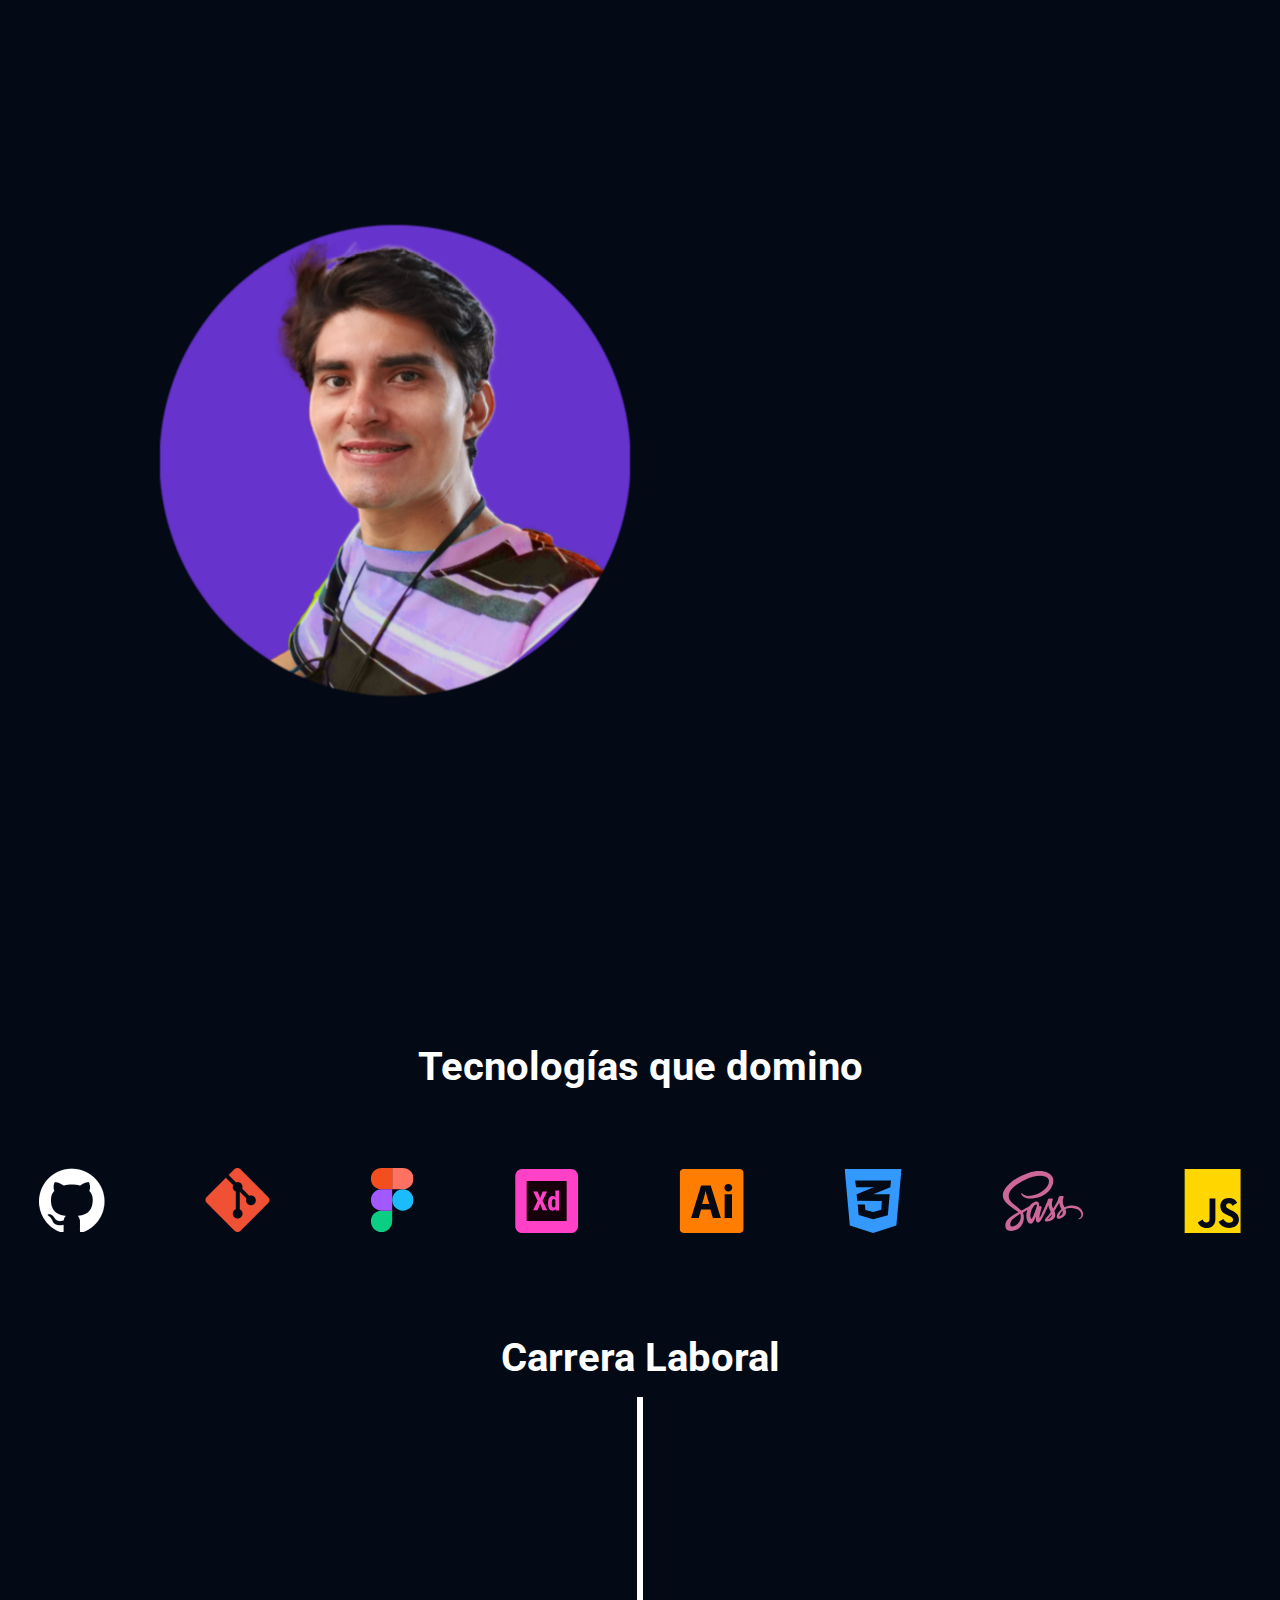
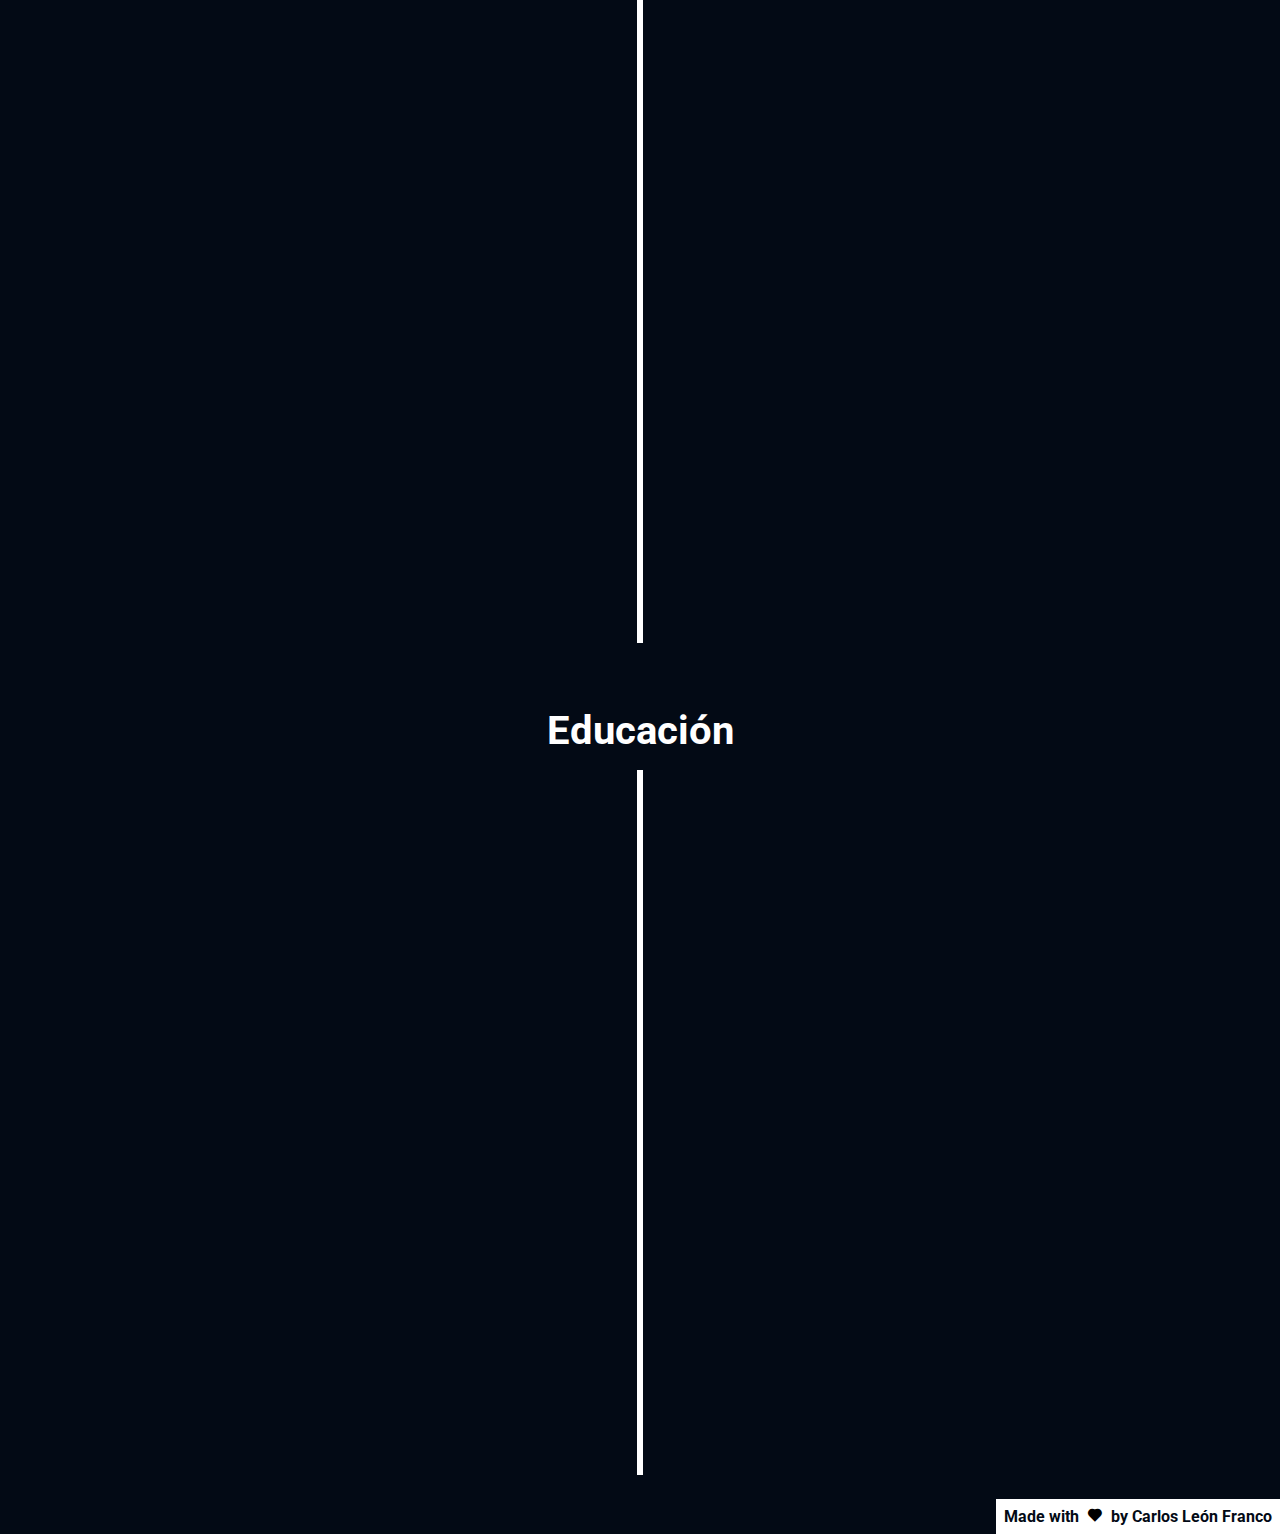
<file: index.html>
<!DOCTYPE html>
<html lang="en">
  <head>
    <meta charset="UTF-8" />
    <meta http-equiv="X-UA-Compatible" content="IE=edge" />
    <meta name="viewport" content="width=device-width, initial-scale=1.0" />
    <title>León Franco</title>
    
    <link rel="stylesheet" href="/css/styles.css"/>
    <link rel="stylesheet" href="/css/pc1024.css" media="(max-width:1024px)" />
    <link
      rel="stylesheet"
      href="/css/tablet768.css"
      media="(max-width:768px)"
    />
    <link
      rel="stylesheet"
      href="/css/mobile425.css"
      media="(max-width:425px)"
    />
    <link
      rel="stylesheet"
      href="/css/mobile375.css"
      media="(max-width:375px)"
    />
    <link
      rel="stylesheet"
      href="/css/mobile320.css"
      media="(max-width:320px)"
    />
    
    <link
      href="https://unpkg.com/boxicons@2.1.4/css/boxicons.min.css"
      rel="stylesheet"
    />
    <link rel="preconnect" href="https://fonts.googleapis.com" />
    <link rel="preconnect" href="https://fonts.gstatic.com" crossorigin />
    <link
      href="https://fonts.googleapis.com/css2?family=Roboto&display=swap"
      rel="stylesheet"
    />
  </head>
  <body>
    <header class="header">
      <a href="#" class="logo">León Franco</a>

      <nav class="navbar active">
          <a href="/index.html" style="--i: 12">Acerca de mi</a>
          <a href="/portfolio.html" style="--i: 13">Portfolio</a>
          <a href="/contact.html" style="--i: 14">Contáctame</a>
      </nav>

      <div class="menu">
        <button class="menuIcon">
          <span class="top-line"></span>
          <span class="middle-line"></span>
          <span class="bottom-line"></span>
        </button>
      </div>

      <div class="toggle">
        <i class="bx bx-moon toggle-icon"></i>
      </div>
    </header>

    <section class="home">
      <div class="profession-container">
        <div class="profession-box">
          <div class="profession" style="--i: 0">
            <i class="bx bx-code-alt"></i>
            <h3>Desarrollador Web</h3>
          </div>
          <div class="profession" style="--i: 1">
            <i class="bx bx-palette"></i>
            <h3>Diseñador UI</h3>
          </div>
          <div class="profession" style="--i: 2">
            <i class="bx bx-brain"></i>
            <h3>Diseñador UX</h3>
          </div>
          <div class="profession" style="--i: 3">
            <i class="bx bxs-paint"></i>
            <h3>Diseñador Gráfico</h3>
          </div>

          <div class="circle"></div>
        </div>

        <div class="overlay"></div>
      </div>

      <div class="home-content">
        <h3>Hola, soy</h3>
        <h1>Carlos León F.</h1>
        <p>
          Soy un apasionado del diseño que durante los últimos tres años, he
          tenido el placer de trabajar en la industria de la tecnología como
          diseñador de interfaces y experiencia de usuario.
        </p>

        <div class="social-media">
          <a href="#" style="--i: 7"><i class="bx bxl-twitter"></i></a>
          <a href="#" style="--i: 8"><i class="bx bxl-linkedin"></i></a>
          <a href="#" style="--i: 9"><i class="bx bxl-github"></i></a>
        </div>

        <a href="#" class="btn">Download CV</a>
      </div>

      <div class="home-img">
        <img src="/assets/imgs/circleMe-bg-purple-01.png" alt="Carlos León" />
      </div>
    </section>

    <section class="techs">
      <h2>Tecnologías que domino</h2>
      <div>
        <a href="https://github.com/" target="_blank"
          ><img src="/assets/icons/github.png" alt="github" />
        </a>
        <a href="https://git-scm.com/" target="_blank"
          ><img src="/assets/icons/Git.png" alt="Git"
        /></a>
        <a href="https://www.figma.com/" target="_blank"
          ><img src="/assets/icons/tech-figma.svg" alt="figma"
        /></a>
        <img src="/assets/icons/adobe-xd.svg" alt="adobe xd" />
        <img
          src="/assets/icons/adobe-illustrator-svgrepo-com.svg"
          alt="adobe illustrator"
        />
        <img src="/assets/icons/tech-css3.svg" alt="ccs3" />
        <img src="/assets/icons/tech-sass.svg" alt="sass" />
        <img src="/assets/icons/tech-js.svg" alt="javascript" />
      </div>
    </section>

    <section class="laboral">
      <div class="title-laboral">
        <h2>Carrera Laboral</h2>
      </div>

      <div class="timeline-laboral">
        <div class="container left-container">
          <img src="/assets/icons/logo_e-Brandigi.png" />
          <div class="text-box">
            <h3>e-Brandigi</h3>
            <small>2019</small>
            <p>Diseñador de interfaces gráficas y experiencia de usuario.</p>
            <span class="left-container-arrow"></span>
          </div>
        </div>

        <div class="container right-container">
          <img src="/assets/icons/corazonverde_logo.png" />
          <div class="text-box">
            <h3>Corazón Verde</h3>
            <small>2020</small>
            <p>
              Diseñador de interfaces gráficas, creación y mantenimiento de web.
            </p>
            <span class="right-container-arrow"></span>
          </div>
        </div>

        <div class="container left-container">
          <img src="/assets/icons/Logo_Yintzo.png" />
          <div class="text-box">
            <h3>Yintzo Ltda.</h3>
            <small>2020</small>
            <p>
              Diseñador de interfaces gráficas, diseño de iconos y animaciones.
            </p>
            <span class="left-container-arrow"></span>
          </div>
        </div>

        <div class="container right-container">
          <img src="/assets/icons/evg_LOGO.png" />
          <div class="text-box">
            <h3>V.E.G.</h3>
            <small>2021</small>
            <p>
              Diseño gráfico, lustraciones, edición de fotografía y diseño de
              papelería.
            </p>
            <span class="right-container-arrow"></span>
          </div>
        </div>

        <div class="container left-container">
          <img src="/assets/icons/Mercay.png" />
          <div class="text-box">
            <h3>Mercay</h3>
            <small>2021</small>
            <p>
              Diseño de interfaces gráficas, animaciones y control de versiones.
            </p>
            <span class="left-container-arrow"></span>
          </div>
        </div>

        <div class="container right-container">
          <img src="/assets/icons/MR.png" />
          <div class="text-box">
            <h3>Maite Rivero</h3>
            <small>2022</small>
            <p>
              Diseño UI/UX, creación de web, diseño de publicidad y audiovisual.
            </p>
            <span class="right-container-arrow"></span>
          </div>
        </div>
      </div>
    </section>

    <section class="edu">
      <div class="title-edu">
        <h2>Educación</h2>
      </div>
      <div class="timeline-edu">
        <div class="container-edu left-container-edu">
          <img src="/assets/icons/Coding-DOJO.png" />
          <div class="text-box-edu">
            <h3>FrontEnd Developer</h3>
            <small>2023 / Coding DOJO</small>
            <p>Programación en MongoDB, ExpressJS, ReactJS y NodeJS.</p>
            <span class="left-container-edu-arrow"></span>
          </div>
        </div>

        <div class="container-edu right-container-edu">
          <img src="/assets/icons/mindhub.png" />
          <div class="text-box-edu">
            <h3>Desarrollo FrontEnd</h3>
            <small>2021 - 2022 / MindHub</small>
            <p>
              Diseñador de interfaces gráficas, diseño de algoritmos, y bases de
              datos.
            </p>
            <span class="right-container-edu-arrow"></span>
          </div>
        </div>

        <div class="container-edu left-container-edu">
          <img src="/assets/icons/platzi.png" />
          <div class="text-box-edu">
            <h3>Diseñador UI/UX</h3>
            <small>2019 - 2022 / Platzi</small>
            <p>
              Diseñador de interfaces gráficas, experiencia de usuario y control
              de versiones.
            </p>
            <span class="left-container-edu-arrow"></span>
          </div>
        </div>

        <div class="container-edu right-container-edu">
          <img src="/assets/icons/UAN.png" />
          <div class="text-box-edu">
            <h3>Diseñador Gráfico</h3>
            <small>2018 - 2021 / U.A.N.</small>
            <p>
              Diseño editorial, identidad, ilustración, fotografía, animación y
              publicidad.
            </p>
            <span class="right-container-edu-arrow"></span>
          </div>
        </div>

        <div class="container-edu left-container-edu">
          <img src="/assets/icons/pacific_U.png" />
          <div class="text-box-edu">
            <h3>Arquitecto</h3>
            <small>2016 - 2019 / H. Pacific University</small>
            <p>
              Diseño de espacios, 3D, planimetría, paisajismo, interiores y
              volúmenes.
            </p>
            <span class="left-container-edu-arrow"></span>
          </div>
        </div>
      </div>
    </section>

    <footer>
      <div class="made">
        <p>Made with</p>
        <i class="bx bxs-heart"></i>
        <p>by Carlos León Franco</p>
      </div>
    </footer>

    <script src="/app.js"></script>
  </body>
</html>
</file>
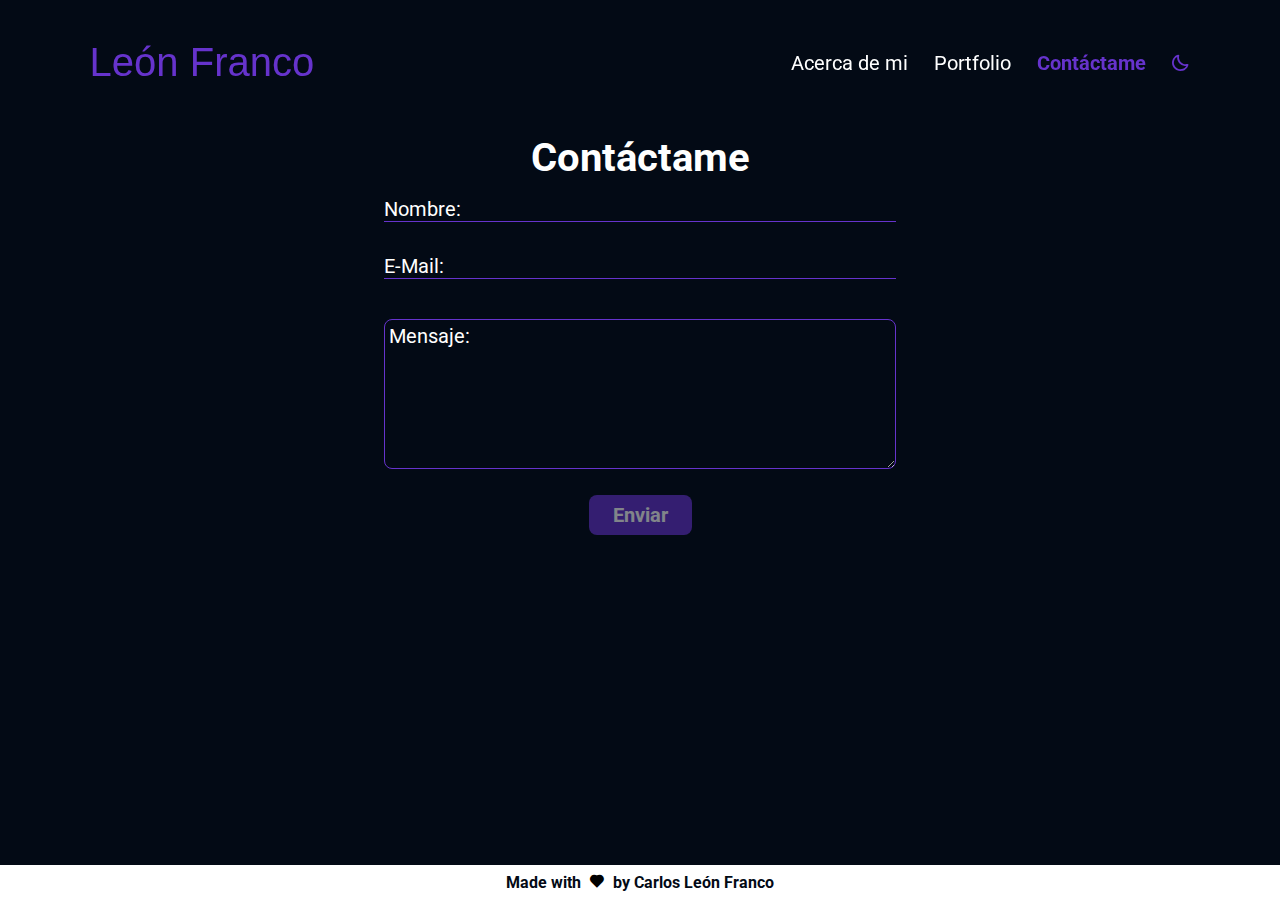
<file: contact.html>
<!DOCTYPE html>
<html lang="en">
  <head>
    <meta charset="UTF-8" />
    <meta http-equiv="X-UA-Compatible" content="IE=edge" />
    <meta name="viewport" content="width=device-width, initial-scale=1.0" />
    <title>León Franco</title>
    <link rel="stylesheet" href="/css/styles.css"/>
    <link rel="stylesheet" href="/css/pc1024.css" media="(max-width:1024px)" />
    <link
      rel="stylesheet"
      href="/css/tablet768.css"
      media="(max-width:768px)"
    />
    <link
      rel="stylesheet"
      href="/css/mobile425.css"
      media="(max-width:425px)"
    />
    <link
      rel="stylesheet"
      href="/css/mobile375.css"
      media="(max-width:375px)"
    />
    <link
      rel="stylesheet"
      href="/css/mobile320.css"
      media="(max-width:320px)"
    />
    <link
      href="https://unpkg.com/boxicons@2.1.4/css/boxicons.min.css"
      rel="stylesheet"
    />
    <link rel="preconnect" href="https://fonts.googleapis.com" />
    <link rel="preconnect" href="https://fonts.gstatic.com" crossorigin />
    <link
      href="https://fonts.googleapis.com/css2?family=Roboto&display=swap"
      rel="stylesheet"
    />
  </head>
  <body id="contact">
    <header class="header">
      <a href="#" class="logo">León Franco</a>

      <nav class="navbar active">
        <a href="/index.html" style="--i: 12">Acerca de mi</a>
        <a href="/portfolio.html" style="--i: 13">Portfolio</a>
        <a href="/contact.html" style="--i: 14">Contáctame</a>
    </nav>

    <div class="menu">
      <button class="menuIcon">
        <span class="top-line"></span>
        <span class="middle-line"></span>
        <span class="bottom-line"></span>
      </button>
    </div>

      <div class="toggle">
        <i class="bx bx-moon toggle-icon"></i>
      </div>
    </header>

    <section class="form">
      <h2>Contáctame</h2>

      <form id="form" class="form-group" action="" method="POST">
        <div>
          <input type="text" id="name" name="nombre" placeholder="Nombre:" />
        </div>
        <div>
          <input type="email" id="email" name="email" placeholder="e-Mail:" />
        </div>
        <div>
          <textarea
            name="mensaje"
            id="mensaje"
            placeholder="Mensaje:"
          ></textarea>
        </div>
        <div>
          <button type="submit" value="Enviar" id="botonForm" disabled>
            Enviar
          </button>
        </div>
      </form>

      <div id="spinner" class="hidden">
        <div class="sk-chase">
          <div class="sk-chase-dot"></div>
          <div class="sk-chase-dot"></div>
          <div class="sk-chase-dot"></div>
          <div class="sk-chase-dot"></div>
          <div class="sk-chase-dot"></div>
          <div class="sk-chase-dot"></div>
        </div>
      </div>

    </section>

    <footer>

      <div class="made">
        <p>Made with</p>
        <i class="bx bxs-heart"></i>
        <p>by Carlos León Franco</p>
      </div>

    </footer>

    <script src="/app.js"></script>
  </body>
</html>
</file>
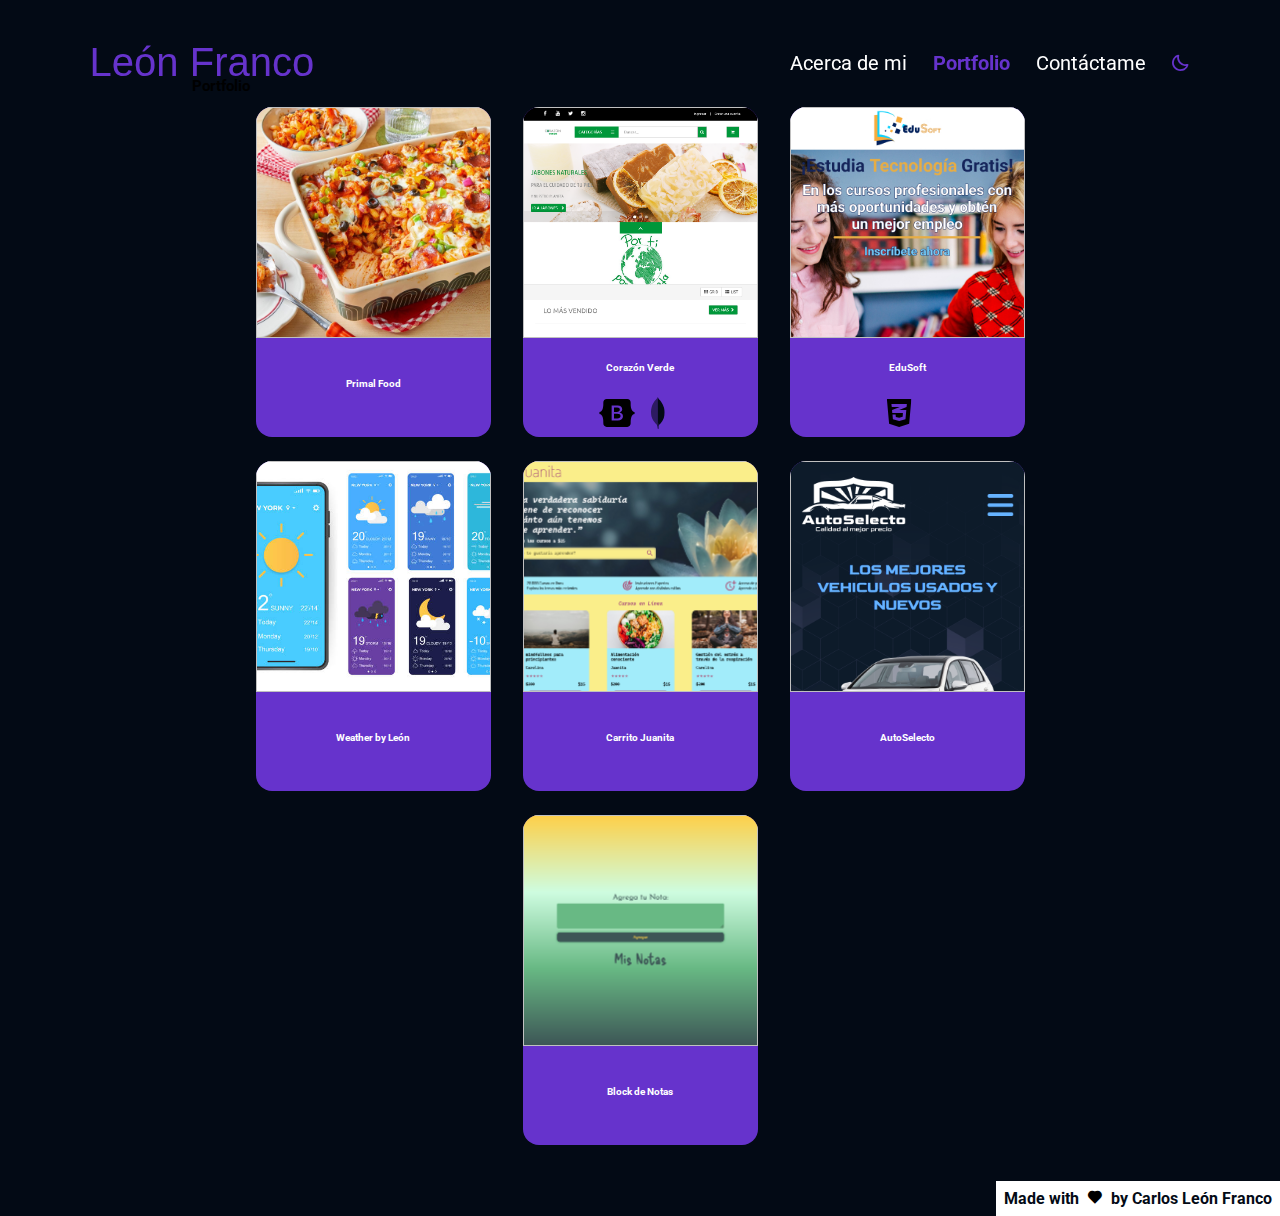
<file: portfolio.html>
<!DOCTYPE html>
<html lang="en">
  <head>
    <meta charset="UTF-8" />
    <meta http-equiv="X-UA-Compatible" content="IE=edge" />
    <meta name="viewport" content="width=device-width, initial-scale=1.0" />
    <title>León Franco</title>

    <link rel="stylesheet" href="/css/styles.css"/>
    <link rel="stylesheet" href="/css/pc1024.css" media="(max-width:1024px)" />
    <link
      rel="stylesheet"
      href="/css/tablet768.css"
      media="(max-width:768px)"
    />
    <link
      rel="stylesheet"
      href="/css/mobile425.css"
      media="(max-width:425px)"
    />
    <link
      rel="stylesheet"
      href="/css/mobile375.css"
      media="(max-width:375px)"
    />
    <link
      rel="stylesheet"
      href="/css/mobile320.css"
      media="(max-width:320px)"
    />

    <link
      href="https://unpkg.com/boxicons@2.1.4/css/boxicons.min.css"
      rel="stylesheet"
    />
    <link rel="preconnect" href="https://fonts.googleapis.com" />
    <link rel="preconnect" href="https://fonts.gstatic.com" crossorigin />
    <link
      href="https://fonts.googleapis.com/css2?family=Roboto&display=swap"
      rel="stylesheet"
    />
  </head>

  <body id="portfolio">
    <header class="header">
      <a href="/index.html" class="logo">León Franco</a>

      <nav class="navbar active">
        <a href="/index.html" style="--i: 12">Acerca de mi</a>
        <a href="/portfolio.html" style="--i: 13">Portfolio</a>
        <a href="/contact.html" style="--i: 14">Contáctame</a>
    </nav>

    <div class="menu">
      <button class="menuIcon">
        <span class="top-line"></span>
        <span class="middle-line"></span>
        <span class="bottom-line"></span>
      </button>
    </div>

      <div class="toggle">
        <i class="bx bx-moon toggle-icon"></i>
      </div>
    </header>

    <section class="cards-contain">
      <h2>Portfolio</h2>

      <div class="cards-wrapper">
        <div class="card">
          <a href="#">
            <img class="img1" />
            <h2>Primal Food</h2>
            <div class="icons-card">
              <i class="fa-brands fa-sass"></i>
              <i class="fa-brands fa-square-js"></i>
            </div>
          </a>
        </div>

        <div class="card" id="card-corazonverde">
          <a href="https://tiendacorazonverde.com" target="_blank">
            <img class="img2" />
            <h2>Corazón Verde</h2>
            <div class="icons-card">
              <img src="/assets/icons/bootstrap.svg" alt="tailwind" />
              <img src="/assets/icons/mongodb-icon.svg" alt="mongodb" />
              <i class="fa-brands fa-square-js"></i>
            </div>
          </a>
        </div>

        <div class="card">
          <a href="#">
            <img class="img3" />
            <h2>EduSoft</h2>
            <div class="icons-card">
              <img src="/assets/icons/css3-alt.svg" alt="css3" />
              <i class="fa-brands fa-square-js"></i>
            </div>
          </a>
        </div>

        <div class="card">
          <a href="#">
            <img class="img4" />
            <h2>Weather by León</h2>
            <div class="icons-card">
              <i class="fa-brands fa-sass"></i>
              <i class="fa-brands fa-square-js"></i>
            </div>
          </a>
        </div>

        <div class="card">
          <a href="https://carrito-juanita.netlify.app/" target="_blank">
            <img class="img5" />
            <h2>Carrito Juanita</h2>
            <div class="icons-card">
              <i class="fa-brands fa-html5"></i>
              <i class="fa-brands fa-css3-alt"></i>
              <i class="fa-brands fa-square-js"></i>
            </div>
          </a>
        </div>

        <div class="card">
          <a href="https://autoselecto.netlify.app/" target="_blank">
            <img class="img6" />
            <h2>AutoSelecto</h2>
            <div class="icons-card">
              <i class="fa-brands fa-html5"></i>
              <i class="fa-brands fa-css3-alt"></i>
              <i class="fa-brands fa-square-js"></i>
            </div>
          </a>
        </div>

        <div class="card">
          <a href="https://notasleon.netlify.app/" target="_blank">
            <img class="img7" />
            <h2>Block de Notas</h2>
            <div class="icons-card">
              <i class="fa-brands fa-html5"></i>
              <i class="fa-brands fa-css3-alt"></i>
              <i class="fa-brands fa-square-js"></i>
            </div>
          </a>
        </div>
      </div>
    </section>

    <footer>

      <div class="made">
        <p>Made with</p>
        <i class="bx bxs-heart"></i>
        <p>by Carlos León Franco</p>
      </div>

    </footer>

    <script src="/app.js"></script>
  </body>
</html>
</file>
<file: css/styles.css>
@font-face {
  font-family: "Reey", sans-serif;
  src: url(/assets/fonts/Reey-Regular.otf);
}
:root {
  /*--FONT-FAMILY--*/
  --font-logo: "Reey", sans-serif;
  --fontRoboto-1: "Roboto", sans-serif;
  /*--COLORS--*/
  --color-1: #030a15;
  --color-2: #6633cc;
  --color-3: #fff;
}
html {
  font-size: 62.5%;
}
body {
  font-family: var(--fontRoboto-1);
  background: var(--color-1);
}
* {
  margin: 0;
  padding: 0;
  box-sizing: border-box;
  text-decoration: none;
}

.header {
  position: fixed;
  top: 0;
  left: 0;
  width: 100%;
  padding: 40px 7%;
  display: flex;
  align-items: center;
  justify-content: space-between;
  z-index: 100;
  background: transparent;
}
.header.transparent {
  background-color: transparent;
}
.header.active {
  background-color: rgba(3, 10, 21, 0.5);
  backdrop-filter: blur(5px);
  transition: 0.5s;
}
.header .logo {
  font-family: var(--font-logo);
  font-size: 4rem;
  color: var(--color-2);
  margin-right: auto;
  opacity: 0;
  animation: slideRight 1s ease forwards;
}
#portfolio .logo {
  opacity: 1;
  animation: none;
}
#contact .logo {
  opacity: 1;
  animation: none;
}
.navbar a {
  position: relative;
  display: inline-block;
  font-family: var(--fontRoboto-1);
  font-size: 2rem;
  color: var(--color-3);
  margin-right: 24px;
  opacity: 0;
  animation: slideLeft 1s ease forwards;
  animation-delay: calc(0.1s * var(--i));
  transition: 0.3s;
}
#portfolio .navbar a {
  opacity: 1;
  animation: none;
}
#contact .navbar a {
  opacity: 1;
  animation: none;
}
.navbar a.active {
  color: var(--color-2);
  font-weight: bold;
}
.navbar a:active,
.navbar a:hover {
  color: var(--color-2);
}

/*=== BOTON MENU ===*/
.menu{
  display: none;
}
/*=== END BOTON MENU ===*/

.toggle {
  display: flex;
  margin-top: 1px;
  cursor: pointer;
}
.toggle .toggle-icon {
  font-size: 2rem;
  color: var(--color-2);
  opacity: 0;
  animation: slideLeft 1s ease forwards;
  animation-delay: 1.5s;
}
#portfolio .toggle .toggle-icon {
  animation: none;
  opacity: 1;
}
#contact .toggle .toggle-icon {
  animation: none;
  opacity: 1;
}
.home {
  width: 100%;
  height: 100vh;
  display: flex;
  justify-content: end;
  align-items: center;
  padding: 60px 7% 0;
}
.home .home-content {
  max-width: 440px;
}
.home-content h3 {
  font-size: 3.2rem;
  line-height: 1;
  justify-content: end;
  display: flex;
  color: var(--color-3);
  opacity: 0;
  animation: slideLeft 1s ease forwards;
  animation-delay: 0.9s;
}
.home-content h1 {
  font-size: 5.6rem;
  font-weight: bold;
  color: var(--color-2);
  margin-bottom: 4px;
  display: flex;
  justify-content: end;
  opacity: 0;
  animation: slideLeft 1s ease forwards;
  animation-delay: 1.1s;
}
.home-content p {
  font-size: 2rem;
  text-align: end;
  color: var(--color-3);
  opacity: 0;
  animation: slideRight 1s ease forwards;
  animation-delay: 1.3s;
}
.social-media {
  display: flex;
  justify-content: end;
}
.social-media a {
  display: inline-flex;
  justify-content: center;
  align-items: center;
  border: 2px solid var(--color-2);
  width: 40px;
  height: 40px;
  background: transparent;
  border-radius: 50%;
  font-size: 2rem;
  color: var(--color-2);
  margin: 25px 15px 30px 0;
  box-shadow: 0 2px 5px var(--color-2);
  transition: 0.5s ease;
  opacity: 0;
  animation: slideLeft 1s ease forwards;
  animation-delay: calc(0.2s * var(--i));
}
.social-media a:hover {
  background: var(--color-2);
  color: var(--color-3);
}
.btn {
  display: inline-block;
  float: right;
  padding: 12px 28px;
  background: var(--color-2);
  color: var(--color-3);
  border-radius: 12px;
  border: 2px solid transparent;
  font-size: 1.6rem;
  font-weight: bold;
  box-shadow: 0 2px 5px var(--color-2);
  letter-spacing: 1px;
  transition: 0.5s ease;
  opacity: 0;
  animation: slideTop 1s ease forwards;
  animation-delay: 1.6s;
}
.btn:hover {
  background: transparent;
  color: var(--color-2);
  border-color: var(--color-2);
}

.home .profession-container {
  position: absolute;
  top: 50%;
  left: 0;
  transform: translateY(-50%);
  width: 1140px;
  height: 1140px;
  overflow: hidden;
}
.profession-container .profession-box {
  position: absolute;
  top: 0;
  right: 0;
  width: 100%;
  height: 100%;
  border-radius: 50%;
  display: flex;
  justify-content: center;
  align-items: center;
  opacity: 0;
  animation: slideRight 1s ease forwards, professionRotate 10s ease-out infinite;
  animation-delay: 0.7s;
}
.profession-box .profession {
  position: absolute;
  transform-origin: 570px;
  left: 0;
  transform: rotate(calc(360deg / 4 * var(--i)));
  display: flex;
  flex-direction: column-reverse;
  align-items: center;
  color: var(--color-2);
  background: var(--color-1);
  padding: 14px 0;
}
.profession-box .profession:nth-child(1) i {
  margin-right: 49px;
  padding-top: 8px;
}
.profession-box .profession:nth-child(2) i {
  margin-left: 32px;
  padding-top: 8px;
}
.profession-box .profession:nth-child(3) i {
  padding-top: 8px;
  margin-left: 32px;
}
.profession-box .profession:nth-child(4) i {
  padding-top: 8px;
  margin-right: 40px;
}
.profession i {
  font-size: 3.2rem;
}
.profession h3 {
  font-size: 4rem;
  line-height: 1;
  font-weight: bold;
  transform: rotate(180deg);
}
.profession-box .circle {
  width: 78%;
  height: 78%;
  border: 16px solid var(--color-2);
  border-radius: 50%;
}

.profession-container .overlay {
  position: absolute;
  top: 0;
  right: 0;
  width: 0;
  height: 0;
  border-top: 570px solid var(--color-3);
  border-right: 570px solid transparent;
  border-bottom: 570px solid var(--color-3);
  border-left: 570px solid var(--color-3);
  opacity: 0;
  animation: slideRight 1s ease forwards;
  animation-delay: 0.2s;
}
.home-img img {
  position: absolute;
  top: 25%;
  left: 12.5%;
  width: 470px;
  pointer-events: none;
  opacity: 1 !important;
  animation: slideRight 1s ease forwards;
}

/*== PORTFOLIO-CARDS ==*/

.cards-contain {
  width: 70%;
  margin: auto;
  margin-top: 6%;
}
.cards-wrapper {
  width: 100%;
  display: flex;
  flex-wrap: wrap;
  margin: auto;
  justify-content: center;
}
.card a {
  background-color: var(--color-2);
  scroll-snap-align: center;
  min-width: 235px;
  border-radius: 16px;
  height: 330px;
  margin: 12px 16px;
  display: flex;
  flex-direction: column;
  align-items: center;
  justify-content: space-between;
  text-decoration: none;
  transition: all 0.3s ease;
}
.card a:hover,
.card a:active {
  box-shadow: 0 0 9px 6px var(--color-2);
  transform: scale(1.04);
}
.card a.no-underline {
  text-decoration: none;
}
.card img {
  height: 70%;
  width: 100%;
  background-size: cover;
  background-position: center top;
}
.card h2 {
  font-family: var(--font-1);
  font-size: var(--h2-mobile);
  color: var(--color-3);
}
.icons-card {
  display: flex;
  gap: 16px;
  align-items: center;
  margin-bottom: 8px;
  color: var(--color-1);
}
.icons-card img {
  height: 32px;
}
.card i {
  font-size: 3.2rem;
}
.img1 {
  background-image: url(/assets/imgs/appRecipes.jpeg);
  border-radius: 16px 16px 0 0;
}
.img2 {
  background-image: url(/assets/imgs/corazonverde.png);
  border-radius: 16px 16px 0 0;
}
.img3 {
  background-image: url(/assets/imgs/landingPage-eduSoft.jpg);
  border-radius: 16px 16px 0 0;
}
.img4 {
  background-image: url(/assets/imgs/weatherApp.jpg);
  border-radius: 16px 16px 0 0;
}
.img5 {
  background-image: url(/assets/imgs/imgCarritoJuanita.png);
  border-radius: 16px 16px 0 0;
}
.img6 {
  background-image: url(/assets/imgs/autoSelecto.png);
  border-radius: 16px 16px 0 0;
}
.img7 {
  background-image: url(/assets/imgs/NOtasLeon.png);
  border-radius: 16px 16px 0 0;
}
/*==== PORTFOLIO-CARDS END ====*/

/*==SECTION TECNOLOGÍAS QUE DOMINO==*/
.techs {
  margin-top: 200px;
  padding-top: 40px;
  padding-bottom: 24px;
  margin-top: 1%;
  width: 100%;
  background-color: var(--color-1);
}
.techs h2 {
  text-align: center;
  color: var(--color-3);
  font-family: var(--fontRoboto-1);
  font-size: 4rem;
  margin-top: 90px;
  margin-bottom: 50px;
}
.techs div {
  display: flex;
  justify-content: center;
  overflow-x: hidden;
  overscroll-behavior-x: contain;
  scroll-snap-type: x proximity;
  padding: 28px;
  gap: 100px;
}
.techs img {
  cursor: pointer;
  transition: 0.5s;
}
.techs img:hover {
  scale: 1.3;
}
/*=====*/
/*=====Laboral Timeline=====*/
.laboral {
  padding-top: 48px;
}
.timeline-laboral {
  position: relative;
  max-width: 1024px;
  margin: auto;
}
.title-laboral h2 {
  color: var(--color-3);
  font-family: var(--fontRoboto-1);
  font-size: 4rem;
  text-align: center;
  margin-bottom: 16px;
}
.container {
  padding: 10px 50px;
  position: relative;
  width: 50%;
  animation: movedown 0.2s linear forwards;
  opacity: 0;
}
@keyframes movedown {
  0% {
    opacity: 1;
    transform: translateY(-30px);
  }
  100% {
    opacity: 1;
    transform: translateY(0px);
  }
}
.container:nth-child(1) {
  animation-delay: 0s;
}
.container:nth-child(2) {
  animation-delay: 0.5s;
}
.container:nth-child(3) {
  animation-delay: 1s;
}
.container:nth-child(4) {
  animation-delay: 1.5s;
}
.container:nth-child(5) {
  animation-delay: 2s;
}
.container:nth-child(6) {
  animation-delay: 2.5s;
}
.text-box {
  padding: 20px 30px;
  background: var(--color-1);
  box-shadow: 0 0 56px var(--color-2);
  position: relative;
  border-radius: 6px;
  font-size: 1.6rem;
  font-family: var(--fontRoboto-1);
  color: var(--color-3);
  transition: 0.3s;
}
.text-box:hover {
  transform: scale(1.05);
}
.left-container {
  left: 0;
}
.right-container {
  left: 50%;
}
.container img {
  position: absolute;
  width: 40px;
  border-radius: 50%;
  right: -20px;
  top: 32px;
  z-index: 10;
}
.right-container img {
  left: -20px;
}

.timeline-laboral::after {
  content: "";
  position: absolute;
  width: 6px;
  height: 100%;
  background-color: var(--color-3);
  top: 0;
  left: 50%;
  margin-left: -3px;
  z-index: -1;
  animation: moveline 2.9s linear forwards;
}
@keyframes moveline {
  0% {
    height: 0;
  }
  100% {
    height: 100%;
  }
}
.text-box h3 {
  font-family: var(--fontRoboto-1);
  font-weight: bold;
  font-size: 2rem;
}
.text-box small {
  font-family: var(--fontRoboto-1);
  font-size: 1.6rem;
}
.left-container-arrow {
  height: 0;
  width: 0;
  position: absolute;
  top: 28px;
  z-index: 1;
  border-top: 15px solid transparent;
  border-bottom: 15px solid transparent;
  border-left: 15px solid var(--color-1);
  right: -15px;
}
.right-container-arrow {
  height: 0;
  width: 0;
  position: absolute;
  top: 28px;
  z-index: 1;
  border-top: 15px solid transparent;
  border-bottom: 15px solid transparent;
  border-right: 15px solid var(--color-1);
  left: -15px;
}

@media screen and (max-width: 600px) {
  .timeline-laboral {
    margin: 8px auto;
  }
  .timeline-laboral::after {
    left: 31px;
    background-color: var(--color-3);
  }
  .container {
    width: 100%;
    padding-left: 80px;
    padding-right: 25px;
  }
  .text-box {
    font-size: 13px;
  }
  .text-box small {
    margin-bottom: 19px;
  }
  .right-container {
    left: 0;
  }
  .left-container img,
  .right-container img {
    left: 10px;
  }
  .left-container-arrow,
  .right-container-arrow {
    border-right: 15px solid var(--color-1);
    border-left: 0;
    left: -15px;
  }
}
/*=======================*/
/*=====Educación Timeline=====*/
.edu {
  padding-top: 64px;
}
.timeline-edu {
  position: relative;
  max-width: 1024px;
  margin: auto;
}
.title-edu h2 {
  color: var(--color-3);
  font-family: var(--fontRoboto-1);
  font-size: 4rem;
  text-align: center;
  margin-bottom: 16px;
}
.container-edu {
  padding: 10px 50px;
  position: relative;
  width: 50%;
  animation: movedown 0.2s linear forwards;
  opacity: 0;
}
@keyframes movedown {
  0% {
    opacity: 1;
    transform: translateY(-30px);
  }
  100% {
    opacity: 1;
    transform: translateY(0px);
  }
}
.container-edu:nth-child(1) {
  animation-delay: 0s;
}
.container-edu:nth-child(2) {
  animation-delay: 0.5s;
}
.container-edu:nth-child(3) {
  animation-delay: 1s;
}
.container-edu:nth-child(4) {
  animation-delay: 1.5s;
}
.container-edu:nth-child(5) {
  animation-delay: 2s;
}

.text-box-edu {
  padding: 20px 30px;
  background: var(--color-1);
  box-shadow: 0 0 56px var(--color-2);
  position: relative;
  border-radius: 6px;
  font-size: 1.6rem;
  font-family: var(--fontRoboto-1);
  color: var(--color-3);
  transition: 0.3s;
}
.text-box-edu:hover {
  transform: scale(1.05);
}
.left-container-edu {
  left: 0;
}
.right-container-edu {
  left: 50%;
}
.container-edu img {
  position: absolute;
  width: 40px;
  border-radius: 50%;
  right: -20px;
  top: 32px;
  z-index: 10;
}
.right-container-edu img {
  left: -20px;
}

.timeline-edu::after {
  content: "";
  position: absolute;
  width: 6px;
  height: 100%;
  background-color: var(--color-3);
  top: 0;
  left: 50%;
  margin-left: -3px;
  z-index: -1;
  animation: moveline 2.5s linear forwards;
}
@keyframes moveline {
  0% {
    height: 0;
  }
  100% {
    height: 100%;
  }
}
.text-box-edu h3 {
  font-family: var(--fontRoboto-1);
  font-weight: bold;
  font-size: 2rem;
}
.text-box-edu small {
  font-family: var(--fontRoboto-1);
  font-size: 1.6rem;
}
.left-container-edu-arrow {
  height: 0;
  width: 0;
  position: absolute;
  top: 28px;
  z-index: 1;
  border-top: 15px solid transparent;
  border-bottom: 15px solid transparent;
  border-left: 15px solid var(--color-1);
  right: -15px;
}
.right-container-edu-arrow {
  height: 0;
  width: 0;
  position: absolute;
  top: 28px;
  z-index: 1;
  border-top: 15px solid transparent;
  border-bottom: 15px solid transparent;
  border-right: 15px solid var(--color-1);
  left: -15px;
}

@media screen and (max-width: 600px) {
  .timeline-edu {
    margin: 8px auto;
  }
  .timeline-edu::after {
    left: 90.6%;
    background-color: var(--color-3);
  }
  .container-edu {
    width: 100%;
    padding-left: 5%;
    padding-right: 23%;
  }
  .text-box-edu {
    font-size: 13px;
  }
  .text-box-edu small {
    margin-bottom: 19px;
  }
  .right-container-edu {
    left: 0;
  }
  .left-container-edu img,
  .right-container-edu img {
    left: 85.5%;
  }
  .left-container-edu-arrow,
  .right-container-edu-arrow {
    border-right: 0;
    border-left: 15px solid var(--color-1);
    left: 100%;
  }
}
/*=====Educación Timeline END=====*/

/*===== FORM =====*/
.form {
  padding-top: 32px;
  width: 50%;
  margin: 8% auto;
  height: 100%;
}
.form h2 {
  font-size: 4rem;
  font-family: var(--fontRoboto-1);
  font-weight: bold;
  color: var(--color-3);
  text-align: center;
}
.form-group {
  text-align: center;
}
.form-group input::placeholder {
  color: var(--color-3);
}
.form-group textarea::placeholder {
  color: var(--color-3);
}
.form-group input {
  background: none;
  border: none;
  border-bottom: 1px solid var(--color-2);
  outline: none;
  width: 80%;
  margin: 16px auto;
}
.form-group input[type="text"],
.form-group input[type="email"] {
  color: var(--color-2);
  font-size: 2rem;
  font-family: var(--fontRoboto-1);
  text-transform: capitalize;
}
textarea {
  background: none;
  color: var(--color-2);
  font-family: var(--fontRoboto-1);
  font-size: 2rem;
  margin-top: 24px;
  width: 80%;
  height: 150px;
  padding: 4px;
  border: 1px solid var(--color-2);
  outline: none;
  border-radius: 8px;
}
#botonForm {
  color: var(--color-3);
  border: none;
  background-color: var(--color-2);
  font-family: var(--fontRoboto-1);
  font-size: 2rem;
  font-weight: bold;
  padding: 8px 24px;
  display: block;
  width: auto;
  border-radius: 8px;
  margin: 24px auto;
  transition: all 0.5s;
  cursor: pointer;
}
#botonForm:hover {
  background-color: var(--color-3);
  color: var(--color-2);
  transform: scale(1.1);
  box-shadow: 0px 0px 4px var(--color-2);
}
#botonForm:disabled {
  opacity: 50%;
  cursor: not-allowed;
  box-shadow: none;
  background-color: var(--color-2);
  color: var(--color-3);
  transform: none;
}
#form .alertaError {
  background-color: red;
  padding: 4px 4px;
  width: 80%;
  margin: 0 auto;
  color: var(--color-3);
  font-size: 2rem;
  font-family: var(--fontRoboto-1);
  border-radius: 0 0 16px 16px;
  -webkit-animation: shake-horizontal 0.8s
    cubic-bezier(0.455, 0.03, 0.515, 0.955) both;
  animation: shake-horizontal 0.8s cubic-bezier(0.455, 0.03, 0.515, 0.955) both;
}
#form .alertaEnviado {
  background-color: green;
  padding: 4px 4px;
  width: 80%;
  margin: 0 auto;
  color: var(--color-3);
  font-size: 2rem;
  font-family: var(--fontRoboto-1);
  border-radius: 0 0 16px 16px;
  -webkit-animation: shake-horizontal 0.8s
    cubic-bezier(0.455, 0.03, 0.515, 0.955) both;
  animation: shake-horizontal 0.8s cubic-bezier(0.455, 0.03, 0.515, 0.955) both;
}
@-webkit-keyframes shake-horizontal {
  0%,
  100% {
    -webkit-transform: translateX(0);
    transform: translateX(0);
  }
  10%,
  30%,
  50%,
  70% {
    -webkit-transform: translateX(-10px);
    transform: translateX(-10px);
  }
  20%,
  40%,
  60% {
    -webkit-transform: translateX(10px);
    transform: translateX(10px);
  }
  80% {
    -webkit-transform: translateX(8px);
    transform: translateX(8px);
  }
  90% {
    -webkit-transform: translateX(-8px);
    transform: translateX(-8px);
  }
}
@keyframes shake-horizontal {
  0%,
  100% {
    -webkit-transform: translateX(0);
    transform: translateX(0);
  }
  10%,
  30%,
  50%,
  70% {
    -webkit-transform: translateX(-10px);
    transform: translateX(-10px);
  }
  20%,
  40%,
  60% {
    -webkit-transform: translateX(10px);
    transform: translateX(10px);
  }
  80% {
    -webkit-transform: translateX(8px);
    transform: translateX(8px);
  }
  90% {
    -webkit-transform: translateX(-8px);
    transform: translateX(-8px);
  }
}
.hidden {
  display: none;
}
.sk-chase {
  width: 40px;
  height: 40px;
  position: relative;
  animation: sk-chase 2.5s infinite linear both;
  margin: 24px auto;
}

.sk-chase-dot {
  width: 100%;
  height: 100%;
  position: absolute;
  left: 0;
  top: 0;
  animation: sk-chase-dot 2s infinite ease-in-out both;
}

.sk-chase-dot:before {
  content: "";
  display: block;
  width: 25%;
  height: 25%;
  background-color: #fff;
  border-radius: 100%;
  animation: sk-chase-dot-before 2s infinite ease-in-out both;
}
.sk-chase-dot:nth-child(1) {
  animation-delay: -1.1s;
}
.sk-chase-dot:nth-child(2) {
  animation-delay: -1s;
}
.sk-chase-dot:nth-child(3) {
  animation-delay: -0.9s;
}
.sk-chase-dot:nth-child(4) {
  animation-delay: -0.8s;
}
.sk-chase-dot:nth-child(5) {
  animation-delay: -0.7s;
}
.sk-chase-dot:nth-child(6) {
  animation-delay: -0.6s;
}
.sk-chase-dot:nth-child(1):before {
  animation-delay: -1.1s;
}
.sk-chase-dot:nth-child(2):before {
  animation-delay: -1s;
}
.sk-chase-dot:nth-child(3):before {
  animation-delay: -0.9s;
}
.sk-chase-dot:nth-child(4):before {
  animation-delay: -0.8s;
}
.sk-chase-dot:nth-child(5):before {
  animation-delay: -0.7s;
}
.sk-chase-dot:nth-child(6):before {
  animation-delay: -0.6s;
}

@keyframes sk-chase {
  100% {
    transform: rotate(360deg);
  }
}

@keyframes sk-chase-dot {
  80%,
  100% {
    transform: rotate(360deg);
  }
}

@keyframes sk-chase-dot-before {
  50% {
    transform: scale(0.4);
  }
  100%,
  0% {
    transform: scale(1);
  }
}
/*===== FORM END =====*/

/*===== FOOTER =====*/
footer {
  background-color: var(--color-3);
  justify-self: end;
  margin-top: 24px;
}

#contact footer {
  background-color: var(--color-3);
  justify-self: end;
}
footer .made {
  display: flex;
  justify-content: center;
  gap: 8px;
  padding: 8px;
}
footer p {
  font-size: 1.6rem;
  font-weight: bold;
  font-family: var(--fontRoboto-1);
  color: var(--color-1);
}
footer .bxs-heart {
  font-size: 1.6rem;
  font-weight: bold;
}
/*===== FOOTER END =====*/

#contact {
  height: 100vh;
  display: flex;
  flex-direction: column;
}

/* KEYFRAMES ANIMATION */
@keyframes slideRight {
  0% {
    opacity: 0;
    transform: translateX(-100px);
  }
  100% {
    opacity: 1;
    transform: translateX(0);
  }
}

@keyframes slideLeft {
  0% {
    opacity: 0;
    transform: translateX(100px);
  }
  100% {
    opacity: 1;
    transform: translateX(0);
  }
}

@keyframes slideTop {
  0% {
    opacity: 0;
    transform: translateY(100px);
  }
  100% {
    opacity: 1;
    transform: translateX(0);
  }
}

@keyframes professionRotate {
  0%,
  20% {
    transform: rotate(0deg);
  }
  25%,
  45% {
    transform: rotate(90deg);
  }
  50%,
  70% {
    transform: rotate(180deg);
  }
  75%,
  95% {
    transform: rotate(270deg);
  }
  100% {
    transform: rotate(360deg);
  }
}
</file>
<file: css/pc1024.css>
:root {
  /*--FONT-FAMILY--*/
  --font-logo: "Reey", sans-serif;
  --fontRoboto-1: "Roboto", sans-serif;
  /*--COLORS--*/
  --color-1: #030a15;
  --color-2: #6633cc;
  --color-3: #fff;
}
html {
  font-size: 62.5%;
}
body {
  font-family: var(--fontRoboto-1);
  background: var(--color-1);
}
* {
  margin: 0;
  padding: 0;
  box-sizing: border-box;
  text-decoration: none;
}

.header {
  position: fixed;
  top: 0;
  left: 0;
  width: 100%;
  padding: 40px 7%;
  display: flex;
  align-items: center;
  justify-content: space-between;
  z-index: 100;
  background: transparent;
}
.header.transparent {
  background-color: transparent;
}
.header.active {
  background-color: rgba(3, 10, 21, 0.5);
  backdrop-filter: blur(5px);
  transition: 0.5s;
}
.header .logo {
  font-family: var(--font-logo);
  font-size: 4rem;
  color: var(--color-2);
  margin-right: auto;
  opacity: 0;
  animation: slideRight 1s ease forwards;
}
#portfolio .logo {
  opacity: 1;
  animation: none;
}
#contact .logo {
  opacity: 1;
  animation: none;
}
.navbar a {
  position: relative;
  display: inline-block;
  font-family: var(--fontRoboto-1);
  font-size: 2rem;
  color: var(--color-3);
  margin-right: 24px;
  opacity: 0;
  animation: slideLeft 1s ease forwards;
  animation-delay: calc(0.1s * var(--i));
  transition: 0.3s;
}
#portfolio .navbar a {
  opacity: 1;
  animation: none;
}
#contact .navbar a {
  opacity: 1;
  animation: none;
}
.navbar a.active {
  color: var(--color-2);
  font-weight: bold;
}
.navbar a:active,
.navbar a:hover {
  color: var(--color-2);
}
.menu{
  display: none;
}
.toggle {
  display: flex;
  margin-top: 1px;
  cursor: pointer;
}
.toggle .toggle-icon {
  font-size: 2rem;
  color: var(--color-2);
  opacity: 0;
  animation: slideLeft 1s ease forwards;
  animation-delay: 1.5s;
}
#portfolio .toggle .toggle-icon {
  animation: none;
  opacity: 1;
}
#contact .toggle .toggle-icon {
  animation: none;
  opacity: 1;
}
.home {
  width: 100%;
  height: 723px;
  display: flex;
  justify-content: end;
  align-items: center;
  padding: 60px 7% 0;
}
.home .home-content {
  max-width: 264px;
  margin-top: -29px;
}
.home-content h3 {
  font-size: 2.4rem;
  line-height: 1;
  justify-content: end;
  display: flex;
  color: var(--color-3);
  opacity: 0;
  animation: slideLeft 1s ease forwards;
  animation-delay: 0.9s;
}
.home-content h1 {
  font-size: 4rem;
  font-weight: bold;
  color: var(--color-2);
  margin-bottom: 4px;
  display: flex;
  justify-content: end;
  opacity: 0;
  animation: slideLeft 1s ease forwards;
  animation-delay: 1.1s;
}
.home-content p {
  font-size: 1.6rem;
  text-align: end;
  color: var(--color-3);
  opacity: 0;
  animation: slideRight 1s ease forwards;
  animation-delay: 1.3s;
}
.social-media {
  display: flex;
  justify-content: end;
}
.social-media a {
  display: inline-flex;
  justify-content: center;
  align-items: center;
  border: 2px solid var(--color-2);
  width: 30px;
  height: 30px;
  background: transparent;
  border-radius: 50%;
  font-size: 2rem;
  color: var(--color-2);
  margin: 20px 16px 20px 0;
  box-shadow: 0 2px 5px var(--color-2);
  transition: 0.5s ease;
  opacity: 0;
  animation: slideLeft 1s ease forwards;
  animation-delay: calc(0.2s * var(--i));
}
.social-media a:hover {
  background: var(--color-2);
  color: var(--color-3);
}
.btn {
  display: inline-block;
  float: right;
  padding: 10px 16px;
  background: var(--color-2);
  color: var(--color-3);
  border-radius: 12px;
  border: 2px solid transparent;
  font-size: 1.6rem;
  font-weight: bold;
  box-shadow: 0 2px 5px var(--color-2);
  letter-spacing: 1px;
  transition: 0.5s ease;
  opacity: 0;
  animation: slideTop 1s ease forwards;
  animation-delay: 1.6s;
}
.btn:hover {
  background: transparent;
  color: var(--color-2);
  border-color: var(--color-2);
}

.home .profession-container {
  position: absolute;
  top: 40%;
  left: 0;
  transform: translateY(-50%);
  width: 700px;
  height: 700px;
  overflow: hidden;
}
.profession-container .profession-box {
  position: absolute;
  top: 0px;
  left: 0;
  width: 100%;
  height: 100%;
  border-radius: 50%;
  display: flex;
  justify-content: center;
  align-items: center;
  opacity: 0;
  animation: slideRight 1s ease forwards, professionRotate 10s ease-out infinite;
  animation-delay: 0.7s;
}
.profession-box .profession {
  position: absolute;
  transform-origin: 340px;
  left: 0px;
  transform: rotate(calc(360deg / 4 * var(--i)));
  display: flex;
  flex-direction: column-reverse;
  align-items: center;
  color: var(--color-2);
  background: var(--color-1);
  padding: 10px 0;
}
.profession-box .profession:nth-child(1) i {
  margin-right: -27px;
  padding-top: 0px;
}
.profession-box .profession:nth-child(2) i {
  margin-left: 56px;
  padding-top: 8px;
}
.profession-box .profession:nth-child(3) i {
  padding-top: 0px;
  margin-left: 40px;
}
.profession-box .profession:nth-child(4) i {
  padding-top: 0px;
  margin-right: -20px;
}

.profession-box .profession:nth-child(1) h3 {
    margin-left: 31px;
    margin-top: -8px;
  }
  .profession-box .profession:nth-child(2) h3 {
    margin-left: 45px;
    margin-top: -5px;
  }
  .profession-box .profession:nth-child(3) h3 {
    margin-left: 37px;
    margin-top: -2px;
  }
  .profession-box .profession:nth-child(4) h3 {
    margin-left: 23px;
    margin-top: -3px;
  }
.profession i {
  font-size: 3rem;
}
.profession h3 {
  font-size: 2.4rem;
  line-height: 1;
  font-weight: bold;
  transform: rotate(180deg);
}
.profession-box .circle {
  width: 65%;
  height: 65%;
  border: 8px solid var(--color-2);
  border-radius: 50%;
}

.profession-container .overlay {
  position: absolute;
  top: 0;
  left: 0;
  width: 0;
  height: 0;
  border-top: 350px solid var(--color-3);
  border-right: 350px solid transparent;
  border-bottom: 350px solid var(--color-3);
  border-left: 350px solid var(--color-3);
  opacity: 0;
  animation: slideRight 1s ease forwards;
  animation-delay: 0.2s;
}
.home-img img {
  position: absolute;
  top: 18%;
  left: 8%;
  width: 348px;
  pointer-events: none;
  opacity: 1 !important;
  animation: slideRight 1s ease forwards;
}

.techs {
    margin-top: 0px;
    padding-top: 0px;
    padding-bottom: 0px;
    margin-top: 1%;
    margin-bottom: 2%;
    width: 100%;
    background-color: var(--color-1);
  }
  .techs h2{
    margin-top: 0;
    margin-bottom: 16px;
  }
  .techs div{
    padding: 0;
  }
  /*====SECTION CARDS CONTAIN=====*/
.cards-contain{
  margin-top: 100px;
}
/*=====END CARDS CONTAIN=====*/
</file>
<file: css/tablet768.css>
:root {
  /*--FONT-FAMILY--*/
  --font-logo: "Reey", sans-serif;
  --fontRoboto-1: "Roboto", sans-serif;
  /*--COLORS--*/
  --color-1: #030a15;
  --color-2: #6633cc;
  --color-3: #fff;
}

.header {
  padding: 20px 8%;
  display: flex;
  align-items: center;
  justify-content: space-between;
  z-index: 100;
  background: transparent;
}
.header .logo {
  font-size: 3.2rem;
}
.navbar{
  position: fixed;
  top: 0;
  right: 0;
  display: flex;
  flex-direction: column;
  justify-content: center;
  align-items: center;
  height: 100vh;
  width: 100%;
  background-color: rgba(3, 10, 21, 0.819);
  backdrop-filter: blur(5px);
  transition: all 0.5s ease;
}
.navbar.active{
  transform: translateX(100%);
}
.navbar a{
  display: block;
  margin: 32px;
}
/*=== BOTON MENU ===*/
.menu{
  display: flex;
}
.menu .menuIcon{
  position: fixed;
  top: 0;
  right: 0;
  margin: 24px;
  background: none;
  border: 0;
  cursor: pointer;
  padding: 0;
  width: 36px;
  height: 36px;
}
.menu .menuIcon span{
  border-radius: 10px;
  background: var(--color-2);
  display: block;
  width: 60%;
  margin: 4px auto;
  height: 3px;

  animation-duration: 1s;
  animation-fill-mode: forwards;
}
.menu button.open .top-line{
  animation-name: top-line-animation;
}
.menu button.open .middle-line{
  animation-name: middle-line-animation;
}
.menu button.open .bottom-line{
  animation-name: bottom-line-animation;
}

.menu button .top-line{
  animation-name: top-line-animation-close;
}
.menu button .middle-line{
  animation-name: middle-line-animation-close;
}
.menu button .bottom-line{
  animation-name: bottom-line-animation-close;
}

@keyframes top-line-animation {
  50%, 100%{
    margin: 0 auto;
    transform: translateY(2px) rotate(-45deg);
  }
}
@keyframes bottom-line-animation {
  50%, 100%{
    margin: 0 auto;
    transform: translateY(-2px) rotate(45deg);
  }
}
@keyframes middle-line-animation {
  20%, 100%{
    margin: 0 auto;
    width: 0;
    opacity: 0;
  }
}

@keyframes top-line-animation-close {
  0%{
    margin: 0 auto;
    transform: translateY(2px) rotate(-45deg);
  }

  50%, 100%{
    margin: 4px auto;
    transform: translateY(0px) rotate(0deg);
  }
}
@keyframes middle-line-animation-close {
  0%{
    margin: 0 auto;
    width: 0;
    opacity: 0;
  }
  20%, 100%{
    margin: 0 auto;
    width: 60%;
    opacity: 1;
  }
}
@keyframes bottom-line-animation-close {
  0%{
    margin: 0 auto;
    transform: translateY(-2px) rotate(45deg);
  }
  50%, 100%{
    margin: 4px auto;
    transform: translateY(0px) rotate(0deg);
  }
}
/*=== END BOTON MENU ===*/
.toggle {
  display: none;
}

.home {
  flex-direction: column;
  justify-content: center;
  align-items: center;
}
.home .profession-container {
  position: absolute;
  top: 20%;
  left: 0;
  transform: translateY(-40%);
  width: 768px;
  height: 768px;
  overflow: hidden;
  background-position-x: none;
}
.profession-container .profession-box {
  position: absolute;
  top: 0px;
  right: 0;
  width: 100%;
  height: 100%;
  border-radius: 50%;
  display: flex;
  justify-content: center;
  align-items: center;
  opacity: 0;
  animation: slideRight 1s ease forwards, professionRotate 10s ease-out infinite;
  animation-delay: 0.7s;
}
.profession-box .profession {
  position: absolute;
  transform-origin: 404px;
  left: -30px;
  transform: rotate(calc(360deg / 4 * var(--i)));
  display: flex;
  flex-direction: row-reverse;
  align-items: center;
  color: var(--color-2);
  background: transparent;
  padding: 1px;
}
.profession-box .profession:nth-child(1) i {
  margin-top: 32px;
  margin-left: -100px;
  margin-bottom: 15px;
  padding-top: 1px;
  padding-left: 13px;
  padding-bottom: 16px;
}
.profession-box .profession:nth-child(2) i {
  margin-top: 115px;
  margin-left: -70px;
  margin-bottom: 125px;
  padding-top: 1px;
  padding-left: 13px;
  padding-bottom: 16px;
}
.profession-box .profession:nth-child(3) i {
  padding-top: 0px;
  margin-left: -62px;
}
.profession-box .profession:nth-child(4) i {
  margin-top: 142px;
  margin-left: -102px;
  margin-bottom: 125px;
  padding-top: 1px;
  padding-left: 13px;
  padding-bottom: 16px;
}
.profession i {
  font-size: 3rem;
}
.profession h3 {
  font-size: 2.4rem;
  line-height: 0.05;
  font-weight: bold;
  transform: rotate(90deg);
  background: var(--color-1);
  padding: 9px 3px;
}
.profession-box .profession:nth-child(1) h3 {
  margin-left: -64px;
  margin-top: 3px;
}
.profession-box .profession:nth-child(2) h3 {
  margin-left: -45px;
  margin-top: -15px;
}
.profession-box .profession:nth-child(3) h3 {
  margin-left: -58px;
  margin-top: -1px;
}
.profession-box .profession:nth-child(4) h3 {
  margin-left: -71px;
  margin-top: 9px;
}
.profession-box .circle {
  width: 768px;
  height: 768px;
  border: 5px solid var(--color-2);
  border-radius: 50%;
}
.profession-container .overlay {
  position: absolute;
  top: 0;
  right: 0;
  width: 0;
  height: 0;
  border-top: 384px solid var(--color-3);
  border-right: 384px solid var(--color-3);
  border-bottom: 384px solid transparent;
  border-left: 384px solid var(--color-3);
  opacity: 0;
  animation: slideRight 1s ease forwards;
  animation-delay: 0.2s;
}
.home-img img {
  position: absolute;
  top: 90px;
  left: 160px;
  width: 448px;
  pointer-events: none;
  opacity: 1 !important;
  animation: slideRight 1s ease forwards;
}

.home .home-content {
  margin-top: 840px;
  max-width: 320px;
}
.home-content h3 {
  font-size: 3.2rem;
  justify-content: center;
}
.home-content h1 {
  font-size: 4rem;
  justify-content: center;
}
.home-content p {
  font-size: 1.6rem;
  text-align: start;
}
.social-media {
  display: flex;
  justify-content: center;
}
.btn {
  display: inline-block;
  width: 100%;
  text-align: center;
}
.techs h2 {
  font-size: 2.4rem;
  margin-top: 240px;
  margin-bottom: 10px;
}
.techs div {
  padding: 0px;
  gap: 8px;
}
.techs img {
  height: 42px;
}
.techs img:hover {
  scale: 1;
}
.laboral {
  padding-top: 32px;
}
.title-laboral h2 {
  font-size: 2.4rem;
}
/*====SECTION CARDS CONTAIN=====*/
.cards-contain{
  margin-top: 49px;
}
/*=====END CARDS CONTAIN=====*/
</file>
<file: css/mobile425.css>
:root {
    /*--FONT-FAMILY--*/
    --font-logo: "Reey", sans-serif;
    --fontRoboto-1: "Roboto", sans-serif;
    /*--COLORS--*/
    --color-1: #030a15;
    --color-2: #6633cc;
    --color-3: #fff;
  }
  
  .header {
    padding: 20px 8%;
    display: flex;
    align-items: center;
    justify-content: space-between;
    z-index: 100;
    background: transparent;
  }
  .header .logo {
    font-size: 2.4rem;
  }
  .navbar{
    position: fixed;
    top: 0;
    right: 0;
    display: flex;
    flex-direction: column;
    justify-content: center;
    align-items: center;
    height: 100vh;
    width: 100%;
    background-color: rgba(3, 10, 21, 0.819);
    backdrop-filter: blur(5px);
    transition: all 0.5s ease;
  }
  .navbar.active{
    transform: translateX(100%);
  }
  .navbar a{
    display: block;
    margin: 32px;
  }
 /*=== BOTON MENU ===*/
 .menu{
  display: flex;
}
.menu .menuIcon{
  position: fixed;
  top: 0;
  right: 0;
  margin: 24px;
  background: none;
  border: 0;
  cursor: pointer;
  padding: 0;
  width: 36px;
  height: 36px;
}
.menu .menuIcon span{
  border-radius: 10px;
  background: var(--color-2);
  display: block;
  width: 60%;
  margin: 4px auto;
  height: 3px;

  animation-duration: 1s;
  animation-fill-mode: forwards;
}
.menu button.open .top-line{
  animation-name: top-line-animation;
}
.menu button.open .middle-line{
  animation-name: middle-line-animation;
}
.menu button.open .bottom-line{
  animation-name: bottom-line-animation;
}

.menu button .top-line{
  animation-name: top-line-animation-close;
}
.menu button .middle-line{
  animation-name: middle-line-animation-close;
}
.menu button .bottom-line{
  animation-name: bottom-line-animation-close;
}

@keyframes top-line-animation {
  50%, 100%{
    margin: 0 auto;
    transform: translateY(2px) rotate(-45deg);
  }
}
@keyframes bottom-line-animation {
  50%, 100%{
    margin: 0 auto;
    transform: translateY(-2px) rotate(45deg);
  }
}
@keyframes middle-line-animation {
  20%, 100%{
    margin: 0 auto;
    width: 0;
    opacity: 0;
  }
}

@keyframes top-line-animation-close {
  0%{
    margin: 0 auto;
    transform: translateY(2px) rotate(-45deg);
  }

  50%, 100%{
    margin: 4px auto;
    transform: translateY(0px) rotate(0deg);
  }
}
@keyframes middle-line-animation-close {
  0%{
    margin: 0 auto;
    width: 0;
    opacity: 0;
  }
  20%, 100%{
    margin: 0 auto;
    width: 60%;
    opacity: 1;
  }
}
@keyframes bottom-line-animation-close {
  0%{
    margin: 0 auto;
    transform: translateY(-2px) rotate(45deg);
  }
  50%, 100%{
    margin: 4px auto;
    transform: translateY(0px) rotate(0deg);
  }
}
/*=== END BOTON MENU ===*/      
  .toggle {
    display: none;
  }
  
  .home {
    flex-direction: column;
    justify-content: center;
    align-items: center;
  }
  .home .profession-container {
    position: absolute;
    top: 20%;
    left: 0;
    transform: translateY(-40%);
    width: 425px;
    height: 425px;
    overflow: hidden;
    background-position-x: none;
  }
  .profession-container .profession-box {
    position: absolute;
    top: 0px;
    right: 0;
    width: 100%;
    height: 100%;
    border-radius: 50%;
    display: flex;
    justify-content: center;
    align-items: center;
    opacity: 0;
    animation: slideRight 1s ease forwards, professionRotate 10s ease-out infinite;
    animation-delay: 0.7s;
  }
  .profession-box .profession {
    position: absolute;
    transform-origin: 212.5px;
    left: -30px;
    transform: rotate(calc(360deg / 4 * var(--i)));
    display: flex;
    flex-direction: row-reverse;
    align-items: center;
    color: var(--color-2);
    background: transparent;
    padding: 1px;
  }
  .profession-box .profession:nth-child(1) i {
    margin-top: 37px;
    margin-left: -65px;
    margin-bottom: 15px;
    padding-top: 1px;
    padding-left: 13px;
    padding-bottom: 16px;
  }
  .profession-box .profession:nth-child(2) i {
    margin-top: 78px;
    margin-left: -49px;
    margin-bottom: 125px;
    padding-top: 1px;
    padding-left: 13px;
    padding-bottom: 16px;
  }
  .profession-box .profession:nth-child(3) i {
    padding-top: 0px;
    margin-left: -37px;
  }
  .profession-box .profession:nth-child(4) i {
    margin-top: 194px;
    margin-left: -66px;
    margin-bottom: 125px;
    padding-top: 1px;
    padding-left: 13px;
    padding-bottom: 16px;
  }
  .profession i {
    font-size: 2rem;
  }
  .profession h3 {
    font-size: 1.6rem;
    line-height: 0.05;
    font-weight: bold;
    transform: rotate(90deg);
    background: var(--color-1);
    padding: 9px 3px;
  }
  .profession-box .profession:nth-child(1) h3 {
    margin-left: -32px;
    margin-top: -2px;
  }
  .profession-box .profession:nth-child(2) h3 {
    margin-left: -45px;
    margin-top: -57px;
  }
  .profession-box .profession:nth-child(3) h3 {
    margin-left: -75px;
    margin-top: -2px;
  }
  .profession-box .profession:nth-child(4) h3 {
    margin-left: -61px;
    margin-top: 59px;
  }
  .profession-box .circle {
    width: 425px;
    height: 425px;
    border: 3px solid var(--color-2);
    border-radius: 50%;
  }
  .profession-container .overlay {
    position: absolute;
    top: 0;
    right: 0;
    width: 0;
    height: 0;
    border-top: 212.5px solid var(--color-3);
    border-right: 212.5px solid var(--color-3);
    border-bottom: 212.5px solid transparent;
    border-left: 212.5px solid var(--color-3);
    opacity: 0;
    animation: slideRight 1s ease forwards;
    animation-delay: 0.2s;
  }
  .home-img img {
    position: absolute;
    top: 81px;
    left: 90px;
    width: 248px;
    pointer-events: none;
    opacity: 1 !important;
    animation: slideRight 1s ease forwards;
  }
  
  .home .home-content {
    margin-top: 374px;
    max-width: 320px;
  }
  .home-content h3 {
    font-size: 2rem;
    justify-content: center;
  }
  .home-content h1 {
    font-size: 3.2rem;
    justify-content: center;
  }
  .home-content p {
    font-size: 1.6rem;
    text-align: start;
  }
  .social-media {
    display: flex;
    justify-content: center;
  }
  .btn {
    display: inline-block;
    width: 100%;
    text-align: center;
  }
  
  .techs h2 {
    font-size: 2.4rem;
    margin-top: 40px;
    margin-bottom: 10px;
  }
  .techs div {
    padding: 0px;
    gap: 8px;
  }
  .techs img {
      height: 42px;
    }
  .techs img:hover {
      scale: 1;
    }
  
    .laboral {
      padding-top: 32px;
    }
    .title-laboral h2 {
      font-size: 2.4rem;
    }
    /*====SECTION CARDS CONTAIN=====*/
.cards-contain{
  margin-top: 49px;
}
/*=====END CARDS CONTAIN=====*/
</file>
<file: css/mobile375.css>
:root {
  /*--FONT-FAMILY--*/
  --font-logo: "Reey", sans-serif;
  --fontRoboto-1: "Roboto", sans-serif;
  /*--COLORS--*/
  --color-1: #030a15;
  --color-2: #6633cc;
  --color-3: #fff;
}

.header {
  padding: 20px 8%;
  display: flex;
  align-items: center;
  justify-content: space-between;
  z-index: 100;
  background: transparent;
}
.header .logo {
  font-size: 2.4rem;
}
.navbar {
  position: fixed;
  top: 0;
  right: 0;
  display: flex;
  flex-direction: column;
  justify-content: center;
  align-items: center;
  height: 100vh;
  width: 100%;
  background-color: rgba(3, 10, 21, 0.819);
  backdrop-filter: blur(5px);
  transition: all 0.5s ease;
}
.navbar.active {
  transform: translateX(100%);
}
.navbar a {
  display: block;
  margin: 32px;
}
/*=== BOTON MENU ===*/
.menu {
  display: flex;
}
.menu .menuIcon {
  position: fixed;
  top: 0;
  right: 0;
  margin: 24px;
  background: none;
  border: 0;
  cursor: pointer;
  padding: 0;
  width: 36px;
  height: 36px;
}
.menu .menuIcon span {
  border-radius: 10px;
  background: var(--color-2);
  display: block;
  width: 60%;
  margin: 4px auto;
  height: 3px;

  animation-duration: 1s;
  animation-fill-mode: forwards;
}
.menu button.open .top-line {
  animation-name: top-line-animation;
}
.menu button.open .middle-line {
  animation-name: middle-line-animation;
}
.menu button.open .bottom-line {
  animation-name: bottom-line-animation;
}

.menu button .top-line {
  animation-name: top-line-animation-close;
}
.menu button .middle-line {
  animation-name: middle-line-animation-close;
}
.menu button .bottom-line {
  animation-name: bottom-line-animation-close;
}

@keyframes top-line-animation {
  50%,
  100% {
    margin: 0 auto;
    transform: translateY(2px) rotate(-45deg);
  }
}
@keyframes bottom-line-animation {
  50%,
  100% {
    margin: 0 auto;
    transform: translateY(-2px) rotate(45deg);
  }
}
@keyframes middle-line-animation {
  20%,
  100% {
    margin: 0 auto;
    width: 0;
    opacity: 0;
  }
}

@keyframes top-line-animation-close {
  0% {
    margin: 0 auto;
    transform: translateY(2px) rotate(-45deg);
  }

  50%,
  100% {
    margin: 4px auto;
    transform: translateY(0px) rotate(0deg);
  }
}
@keyframes middle-line-animation-close {
  0% {
    margin: 0 auto;
    width: 0;
    opacity: 0;
  }
  20%,
  100% {
    margin: 0 auto;
    width: 60%;
    opacity: 1;
  }
}
@keyframes bottom-line-animation-close {
  0% {
    margin: 0 auto;
    transform: translateY(-2px) rotate(45deg);
  }
  50%,
  100% {
    margin: 4px auto;
    transform: translateY(0px) rotate(0deg);
  }
}
/*=== END BOTON MENU ===*/

/*==========TOGGLE BOTON MODO OSCURO=========*/
.toggle {
  display: none;
}
/*========END TOGGLE BOTON MODO OSCURO=======*/

/*========== SECCIÓN ACERCA DE MI ===========*/
.home {
  flex-direction: column;
  justify-content: center;
  align-items: center;
}
.home .profession-container {
  position: absolute;
  top: 17%;
  left: 0;
  transform: translateY(-40%);
  width: 375px;
  height: 375px;
  overflow: hidden;
  background-position-x: none;
}
.profession-container .profession-box {
  position: absolute;
  top: 0px;
  right: 0;
  width: 100%;
  height: 100%;
  border-radius: 50%;
  display: flex;
  justify-content: center;
  align-items: center;
  opacity: 0;
  animation: slideRight 1s ease forwards, professionRotate 10s ease-out infinite;
  animation-delay: 0.7s;
}
.profession-box .profession {
  position: absolute;
  transform-origin: 200px;
  left: -30px;
  transform: rotate(calc(360deg / 4 * var(--i)));
  display: flex;
  flex-direction: row-reverse;
  align-items: center;
  color: var(--color-2);
  background: transparent;
  padding: 1px;
}
.profession-box .profession:nth-child(1) i {
  margin-top: 32px;
  margin-left: -65px;
  margin-bottom: 15px;
  padding-top: 1px;
  padding-left: 13px;
  padding-bottom: 16px;
}
.profession-box .profession:nth-child(2) i {
  margin-top: 109px;
  margin-left: -49px;
  margin-bottom: 125px;
  padding-top: 1px;
  padding-left: 13px;
  padding-bottom: 16px;
}
.profession-box .profession:nth-child(3) i {
  padding-top: 8px;
  margin-left: -37px;
}
.profession-box .profession:nth-child(4) i {
  margin-top: 174px;
  margin-left: -66px;
  margin-bottom: 125px;
  padding-top: 1px;
  padding-left: 13px;
  padding-bottom: 16px;
}
.profession i {
  font-size: 2rem;
}
.profession h3 {
  font-size: 1.6rem;
  line-height: 0.05;
  font-weight: bold;
  transform: rotate(90deg);
  background: var(--color-1);
  padding: 9px 3px;
}
.profession-box .profession:nth-child(1) h3 {
  margin-left: -32px;
}
.profession-box .profession:nth-child(2) h3 {
  margin-left: -30px;
  margin-top: -32px;
}
.profession-box .profession:nth-child(3) h3 {
  margin-left: -52px;
}
.profession-box .profession:nth-child(4) h3 {
  margin-left: -47px;
  margin-top: 45px;
}
.profession-box .circle {
  width: 375px;
  height: 375px;
  border: 3px solid var(--color-2);
  border-radius: 50%;
}
.profession-container .overlay {
  position: absolute;
  top: 0;
  right: 0;
  width: 0;
  height: 0;
  border-top: 187.5px solid var(--color-3);
  border-right: 187.5px solid var(--color-3);
  border-bottom: 187.5px solid transparent;
  border-left: 187.5px solid var(--color-3);
  opacity: 0;
  animation: slideTop 1s ease forwards;
  animation-delay: 0.2s;
}
@keyframes slideTop {
  0% {
    opacity: 0;
    transform: translateY(-100px);
  }
  100% {
    opacity: 1;
    transform: translateX(0);
  }
}
.home-img img {
  position: absolute;
  top: 68px;
  left: 70px;
  width: 240px;
  pointer-events: none;
  opacity: 1 !important;
  animation: slideTop 1s ease forwards;
}
.home .home-content {
  margin-top: 340px;
  max-width: 320px;
}
.home-content h3 {
  font-size: 2rem;
  justify-content: center;
  animation: slideTop 1s ease forwards;
  animation-delay: 1s;
}
.home-content h1 {
  font-size: 3.2rem;
  justify-content: center;
  animation: slideTop 1s ease forwards;
  animation-delay: 1.3s;
}
.home-content p {
  font-size: 1.6rem;
  text-align: start;
  animation: slideTop 1s ease forwards;
  animation-delay: 1.8s;
}
.social-media {
  display: flex;
  justify-content: center;
}
.social-media a {
  width: 40px;
  height: 40px;
  animation: slideTop 1s ease forwards;
  animation-delay: calc(0.3s * var(--i));
}
.btn {
  display: inline-block;
  width: 100%;
  text-align: center;
  animation: slideBottom 1s ease forwards;
  animation-delay: 2.4s;
}
@keyframes slideBottom {
  0% {
    opacity: 0;
    transform: translateY(100px);
  }
  100% {
    opacity: 1;
    transform: translateX(0);
  }
}
/*========== END SECCIÓN ACERCA DE MI ===========*/

/*======= SECCIÓN TECNOLOGÍAS QUE DOMINO =======*/
.techs h2 {
  font-size: 2.4rem;
  margin-top: 40px;
  margin-bottom: 10px;
}
.techs div {
  padding: 0px;
  gap: 8px;
}
.techs img {
  height: 37px;
}
.techs img:hover {
  scale: 1;
}
/*==== END SECCIÓN TECNOLOGÍAS QUE DOMINO ====*/

/*==== SECCIÓN CARRERA LABORAL ====*/
.laboral {
  padding-top: 32px;
}
.title-laboral h2 {
  font-size: 2.4rem;
}
/*==== END SECCIÓN CARRERA LABORAL ====*/

/*====SECTION CARDS CONTAIN=====*/
.cards-contain {
  margin-top: 49px;
}
/*=====END SECTION CARDS CONTAIN=====*/

/*====SECTION CONTACT FORM=====*/
.form {
  width: 100%;
  margin-top: 50%;
}
.form h2 {
  display: none;
}
/*====END SECTION CONTACT FORM=====*/
</file>
<file: css/mobile320.css>
:root {
  /*--FONT-FAMILY--*/
  --font-logo: "Reey", sans-serif;
  --fontRoboto-1: "Roboto", sans-serif;
  /*--COLORS--*/
  --color-1: #030a15;
  --color-2: #6633cc;
  --color-3: #fff;
}

.header {
  width: 100%;
  padding: 0px 0;
  display: flex;
  align-items: center;
  justify-content: space-between;
  z-index: 100;
  background: transparent;
}
.header .logo {
  display: flex;
  align-self: start;
  font-size: 2.4rem;
  padding: 24px;
  top: 0;
}

.navbar {
  position: fixed;
  top: 0;
  right: 0;
  display: flex;
  flex-direction: column;
  justify-content: center;
  align-items: center;
  height: 100vh;
  width: 100%;
  background-color: rgba(3, 10, 21, 0.819);
  backdrop-filter: blur(5px);
  transition: all 0.5s ease;
}
.navbar.active {
  transform: translateX(100%);
}
.navbar a {
  display: block;
  margin: 32px;
}

/*=== BOTON MENU ===*/
.menu {
  display: flex;
}
.menu .menuIcon {
  position: fixed;
  top: 0;
  right: 0;
  margin: 24px;
  background: none;
  border: 0;
  cursor: pointer;
  padding: 0;
  width: 36px;
  height: 36px;
}
.menu .menuIcon span {
  border-radius: 10px;
  background: var(--color-2);
  display: block;
  width: 60%;
  margin: 4px auto;
  height: 3px;

  animation-duration: 1s;
  animation-fill-mode: forwards;
}
.menu button.open .top-line {
  animation-name: top-line-animation;
}
.menu button.open .middle-line {
  animation-name: middle-line-animation;
}
.menu button.open .bottom-line {
  animation-name: bottom-line-animation;
}

.menu button .top-line {
  animation-name: top-line-animation-close;
}
.menu button .middle-line {
  animation-name: middle-line-animation-close;
}
.menu button .bottom-line {
  animation-name: bottom-line-animation-close;
}

@keyframes top-line-animation {
  50%,
  100% {
    margin: 0 auto;
    transform: translateY(2px) rotate(-45deg);
  }
}
@keyframes bottom-line-animation {
  50%,
  100% {
    margin: 0 auto;
    transform: translateY(-2px) rotate(45deg);
  }
}
@keyframes middle-line-animation {
  20%,
  100% {
    margin: 0 auto;
    width: 0;
    opacity: 0;
  }
}

@keyframes top-line-animation-close {
  0% {
    margin: 0 auto;
    transform: translateY(2px) rotate(-45deg);
  }

  50%,
  100% {
    margin: 4px auto;
    transform: translateY(0px) rotate(0deg);
  }
}
@keyframes middle-line-animation-close {
  0% {
    margin: 0 auto;
    width: 0;
    opacity: 0;
  }
  20%,
  100% {
    margin: 0 auto;
    width: 60%;
    opacity: 1;
  }
}
@keyframes bottom-line-animation-close {
  0% {
    margin: 0 auto;
    transform: translateY(-2px) rotate(45deg);
  }
  50%,
  100% {
    margin: 4px auto;
    transform: translateY(0px) rotate(0deg);
  }
}
/*=== END BOTON MENU ===*/

/*==========TOGGLE BOTON MODO OSCURO=========*/
.toggle {
  display: none;
}
/*========END TOGGLE BOTON MODO OSCURO=======*/

/*========== SECCIÓN ACERCA DE MI ===========*/
.home {
  flex-direction: column;
  justify-content: center;
  align-items: center;
}
.home .profession-container {
  position: absolute;
  top: 15%;
  left: 0;
  transform: translateY(-40%);
  width: 320px;
  height: 320px;
  overflow: hidden;
  background-position-x: none;
}
.profession-container .profession-box {
  position: absolute;
  top: 0px;
  right: 0;
  width: 100%;
  height: 100%;
  border-radius: 50%;
  display: flex;
  justify-content: center;
  align-items: center;
  opacity: 0;
  animation: slideRight 1s ease forwards, professionRotate 10s ease-out infinite;
  animation-delay: 0.7s;
}
.profession-box .profession {
  position: absolute;
  transform-origin: 200px;
  left: -30px;
  transform: rotate(calc(360deg / 4 * var(--i)));
  display: flex;
  flex-direction: row-reverse;
  align-items: center;
  color: var(--color-2);
  background: transparent;
  padding: 1px;
}
.profession-box .profession:nth-child(1) i {
  margin-top: 32px;
  margin-left: -73px;
  margin-bottom: 15px;
  padding-top: 1px;
  padding-left: 13px;
  padding-bottom: 16px;
}
.profession-box .profession:nth-child(2) i {
  margin-top: 158px;
  margin-left: -53px;
  margin-bottom: 125px;
  padding-top: 1px;
  padding-left: 13px;
  padding-bottom: 16px;
}
.profession-box .profession:nth-child(3) i {
  padding-top: 8px;
  margin-left: -37px;
}
.profession-box .profession:nth-child(4) i {
  margin-top: 109px;
  margin-left: -66px;
  margin-bottom: 125px;
  padding-top: 1px;
  padding-left: 13px;
  padding-bottom: 16px;
}
.profession i {
  font-size: 2rem;
}
.profession h3 {
  font-size: 1.6rem;
  line-height: 0.05;
  font-weight: bold;
  transform: rotate(90deg);
  background: var(--color-1);
  padding: 9px 3px;
}
.profession-box .profession:nth-child(1) h3 {
  margin-left: -32px;
  margin-top: 1px;
}
.profession-box .profession:nth-child(2) h3 {
  margin-left: -3px;
  margin-top: 20px;
}
.profession-box .profession:nth-child(3) h3 {
  margin-left: 3px;
}
.profession-box .profession:nth-child(4) h3 {
  margin-left: -20px;
  margin-top: -24px;
}
.profession-box .circle {
  width: 320px;
  height: 320px;
  border: 3px solid var(--color-2);
  border-radius: 50%;
}
.profession-container .overlay {
  position: absolute;
  top: 0;
  right: 0;
  width: 0;
  height: 0;
  border-top: 160px solid var(--color-3);
  border-right: 160px solid var(--color-3);
  border-bottom: 160px solid transparent;
  border-left: 160px solid var(--color-3);
  opacity: 0;
  animation: slideTop 1s ease forwards;
  animation-delay: 0.2s;
}
@keyframes slideTop {
  0% {
    opacity: 0;
    transform: translateY(-100px);
  }
  100% {
    opacity: 1;
    transform: translateX(0);
  }
}
.home-img img {
  position: absolute;
  top: 68px;
  left: 70px;
  width: 190px;
  pointer-events: none;
  opacity: 1 !important;
  animation: slideTop 1s ease forwards;
}
.home .home-content {
  margin-top: 250px;
  max-width: 320px;
}
.home-content h3 {
  font-size: 2rem;
  justify-content: center;
  animation: slideTop 1s ease forwards;
  animation-delay: 1s;
}
.home-content h1 {
  font-size: 3.2rem;
  justify-content: center;
  animation: slideTop 1s ease forwards;
  animation-delay: 1.3s;
}
.home-content p {
  font-size: 1.6rem;
  text-align: start;
  animation: slideTop 1s ease forwards;
  animation-delay: 1.8s;
}
.social-media {
  display: flex;
  justify-content: center;
}
.social-media a {
  width: 40px;
  height: 40px;
  animation: slideTop 1s ease forwards;
  animation-delay: calc(0.3s * var(--i));
}
.btn {
  display: inline-block;
  width: 100%;
  text-align: center;
  animation: slideBottom 1s ease forwards;
  animation-delay: 2.4s;
}
@keyframes slideBottom {
  0% {
    opacity: 0;
    transform: translateY(100px);
  }
  100% {
    opacity: 1;
    transform: translateX(0);
  }
}
/*========== END SECCIÓN ACERCA DE MI ===========*/

/*======= SECCIÓN TECNOLOGÍAS QUE DOMINO =======*/
.techs h2 {
  font-size: 2.4rem;
  margin-top: 8px;
  margin-bottom: 10px;
}
.techs div {
  padding: 0px;
  gap: 8px;
}
.techs img {
  height: 30px;
}
.techs img:hover {
  scale: 1;
}
/*==== END SECCIÓN TECNOLOGÍAS QUE DOMINO ====*/

/*==== SECCIÓN CARRERA LABORAL ====*/
.laboral {
  padding-top: 32px;
}
.title-laboral h2 {
  font-size: 2.4rem;
}
/*==== END SECCIÓN CARRERA LABORAL ====*/

/*====SECTION CARDS CONTAIN=====*/
.cards-contain {
  margin-top: 49px;
}
/*=====END SECTION CARDS CONTAIN=====*/

/*====SECTION CONTACT FORM=====*/
.form {
  width: 100%;
  margin-top: 50%;
}
.form h2 {
  display: none;
}
/*====END SECTION CONTACT FORM=====*/
</file>
